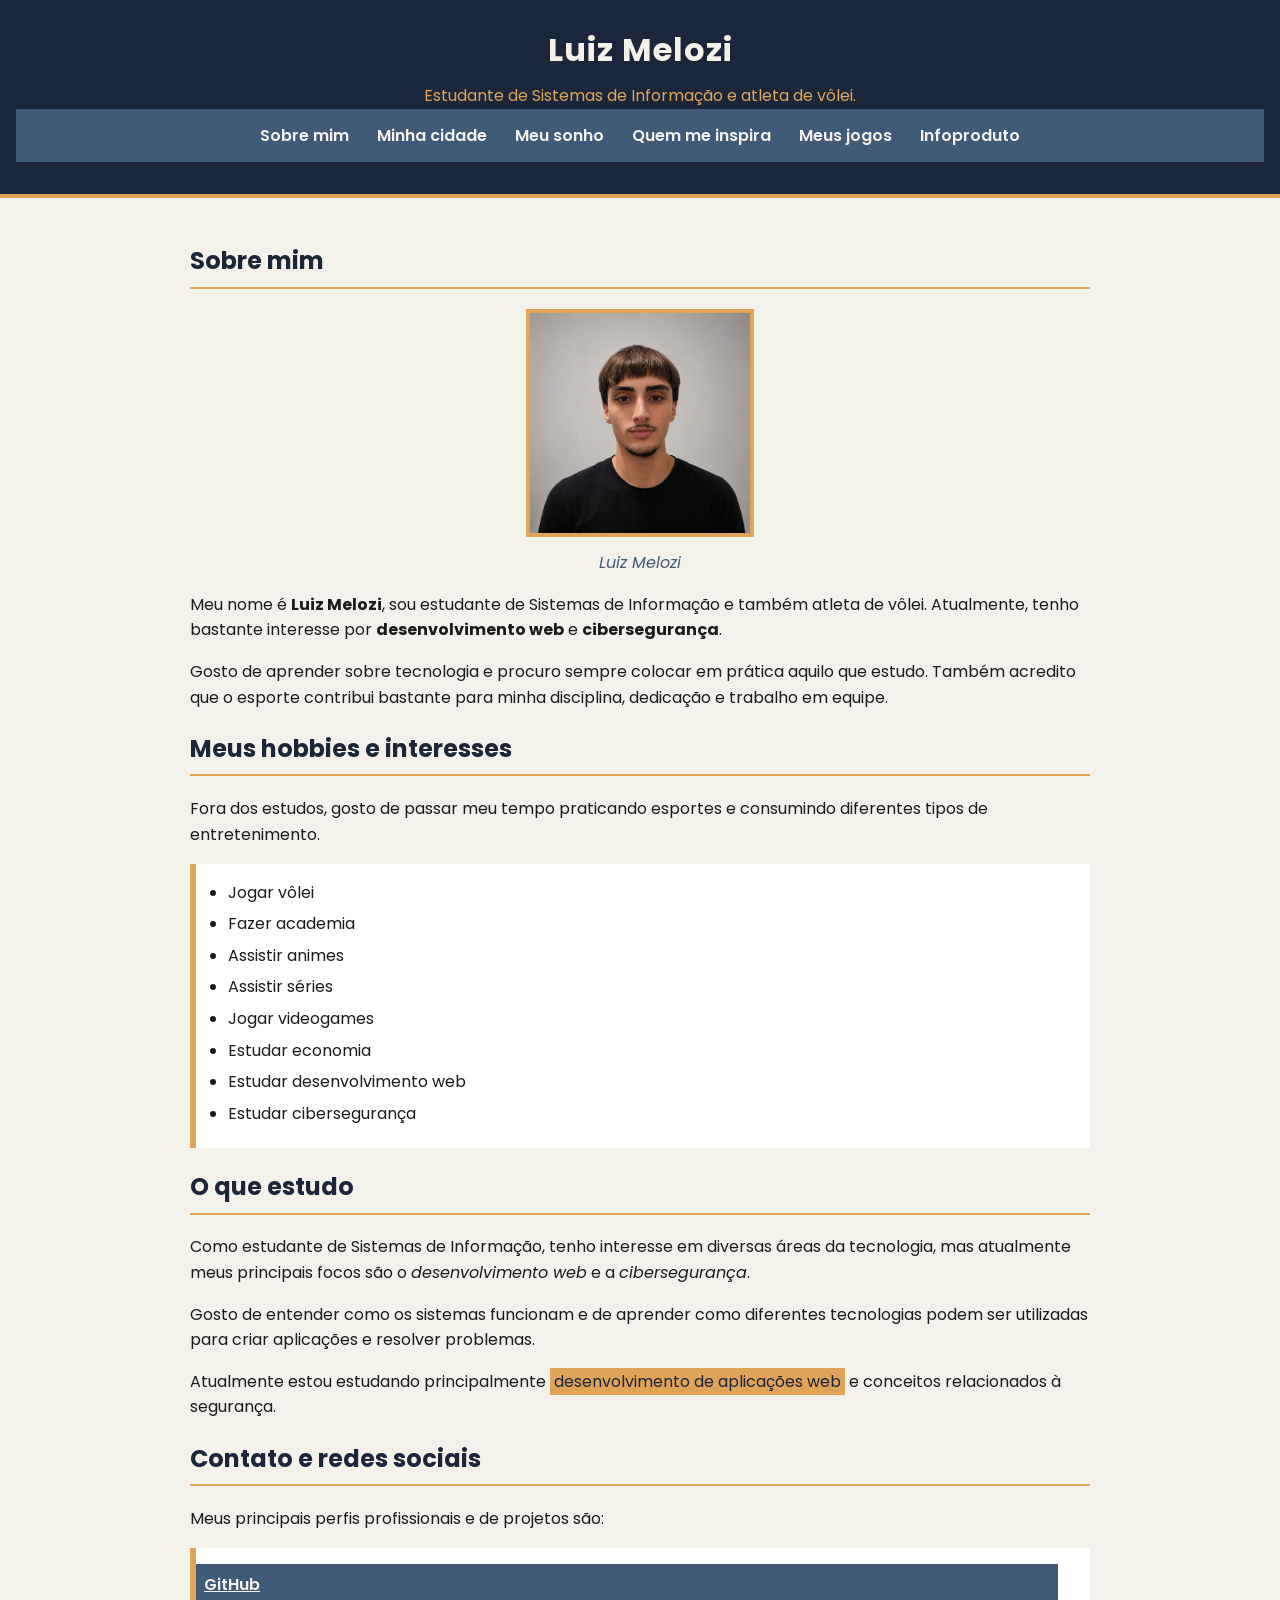
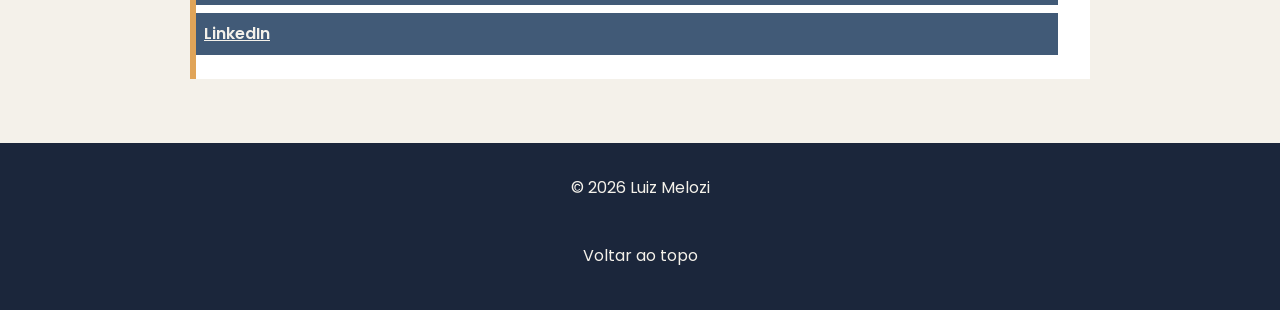
<file: index.html>
<!doctype html>
<html lang="pt-br">
  <head>
    <meta charset="UTF-8" />
    <meta name="viewport" content="width=device-width, initial-scale=1.0" />
    <title>Luiz Melozi | Meu Site Pessoal</title>

    <link rel="preconnect" href="https://fonts.googleapis.com" />
    <link rel="preconnect" href="https://fonts.gstatic.com" crossorigin />
    <link
      href="https://fonts.googleapis.com/css2?family=Poppins:wght@400;600;700&display=swap"
      rel="stylesheet"
    />

    <link rel="stylesheet" href="css/geral.css" />
    <link rel="stylesheet" href="css/index.css" />
  </head>

  <body id="topo">
    <header id="cabecalho-home">
      <h1>Luiz Melozi</h1>
      <p>Estudante de Sistemas de Informação e atleta de vôlei.</p>

      <nav>
        <a href="index.html">Sobre mim</a>
        <a href="src/city.html">Minha cidade</a>
        <a href="src/dream.html">Meu sonho</a>
        <a href="src/idol.html">Quem me inspira</a>
        <a href="src/games.html">Meus jogos</a>
        <a href="src/produto.html">Infoproduto</a>
      </nav>
    </header>

    <main>
      <section>
        <h2>Sobre mim</h2>

        <figure>
          <img src="src/img/foto.jpg" alt="Foto de Luiz Melozi" />
          <figcaption>Luiz Melozi</figcaption>
        </figure>

        <p>
          Meu nome é <strong>Luiz Melozi</strong>, sou estudante de Sistemas de
          Informação e também atleta de vôlei. Atualmente, tenho bastante
          interesse por <strong>desenvolvimento web</strong> e
          <strong>cibersegurança</strong>.
        </p>

        <p>
          Gosto de aprender sobre tecnologia e procuro sempre colocar em prática
          aquilo que estudo. Também acredito que o esporte contribui bastante
          para minha disciplina, dedicação e trabalho em equipe.
        </p>
      </section>

      <section>
        <h2>Meus hobbies e interesses</h2>

        <p>
          Fora dos estudos, gosto de passar meu tempo praticando esportes e
          consumindo diferentes tipos de entretenimento.
        </p>

        <ul>
          <li>Jogar vôlei</li>
          <li>Fazer academia</li>
          <li>Assistir animes</li>
          <li>Assistir séries</li>
          <li>Jogar videogames</li>
          <li>Estudar economia</li>
          <li>Estudar desenvolvimento web</li>
          <li>Estudar cibersegurança</li>
        </ul>
      </section>

      <section>
        <h2>O que estudo</h2>

        <p>
          Como estudante de Sistemas de Informação, tenho interesse em diversas
          áreas da tecnologia, mas atualmente meus principais focos são o
          <em>desenvolvimento web</em> e a <em>cibersegurança</em>.
        </p>

        <p>
          Gosto de entender como os sistemas funcionam e de aprender como
          diferentes tecnologias podem ser utilizadas para criar aplicações e
          resolver problemas.
        </p>

        <p>
          Atualmente estou estudando principalmente
          <mark>desenvolvimento de aplicações web</mark> e conceitos
          relacionados à segurança.
        </p>
      </section>

      <section>
        <h2>Contato e redes sociais</h2>

        <p>Meus principais perfis profissionais e de projetos são:</p>

        <ul>
          <li>
            <a
              href="https://github.com/lzzsm"
              target="_blank"
              rel="noopener noreferrer"
            >
              GitHub
            </a>
          </li>

          <li>
            <a
              href="https://www.linkedin.com/in/luizmelozi/"
              target="_blank"
              rel="noopener noreferrer"
            >
              LinkedIn
            </a>
          </li>
        </ul>
      </section>
    </main>

    <footer>
      <p>&copy; 2026 Luiz Melozi</p>
      <p><a href="#topo" class="voltar-topo">Voltar ao topo</a></p>
    </footer>
  </body>
</html>
</file>
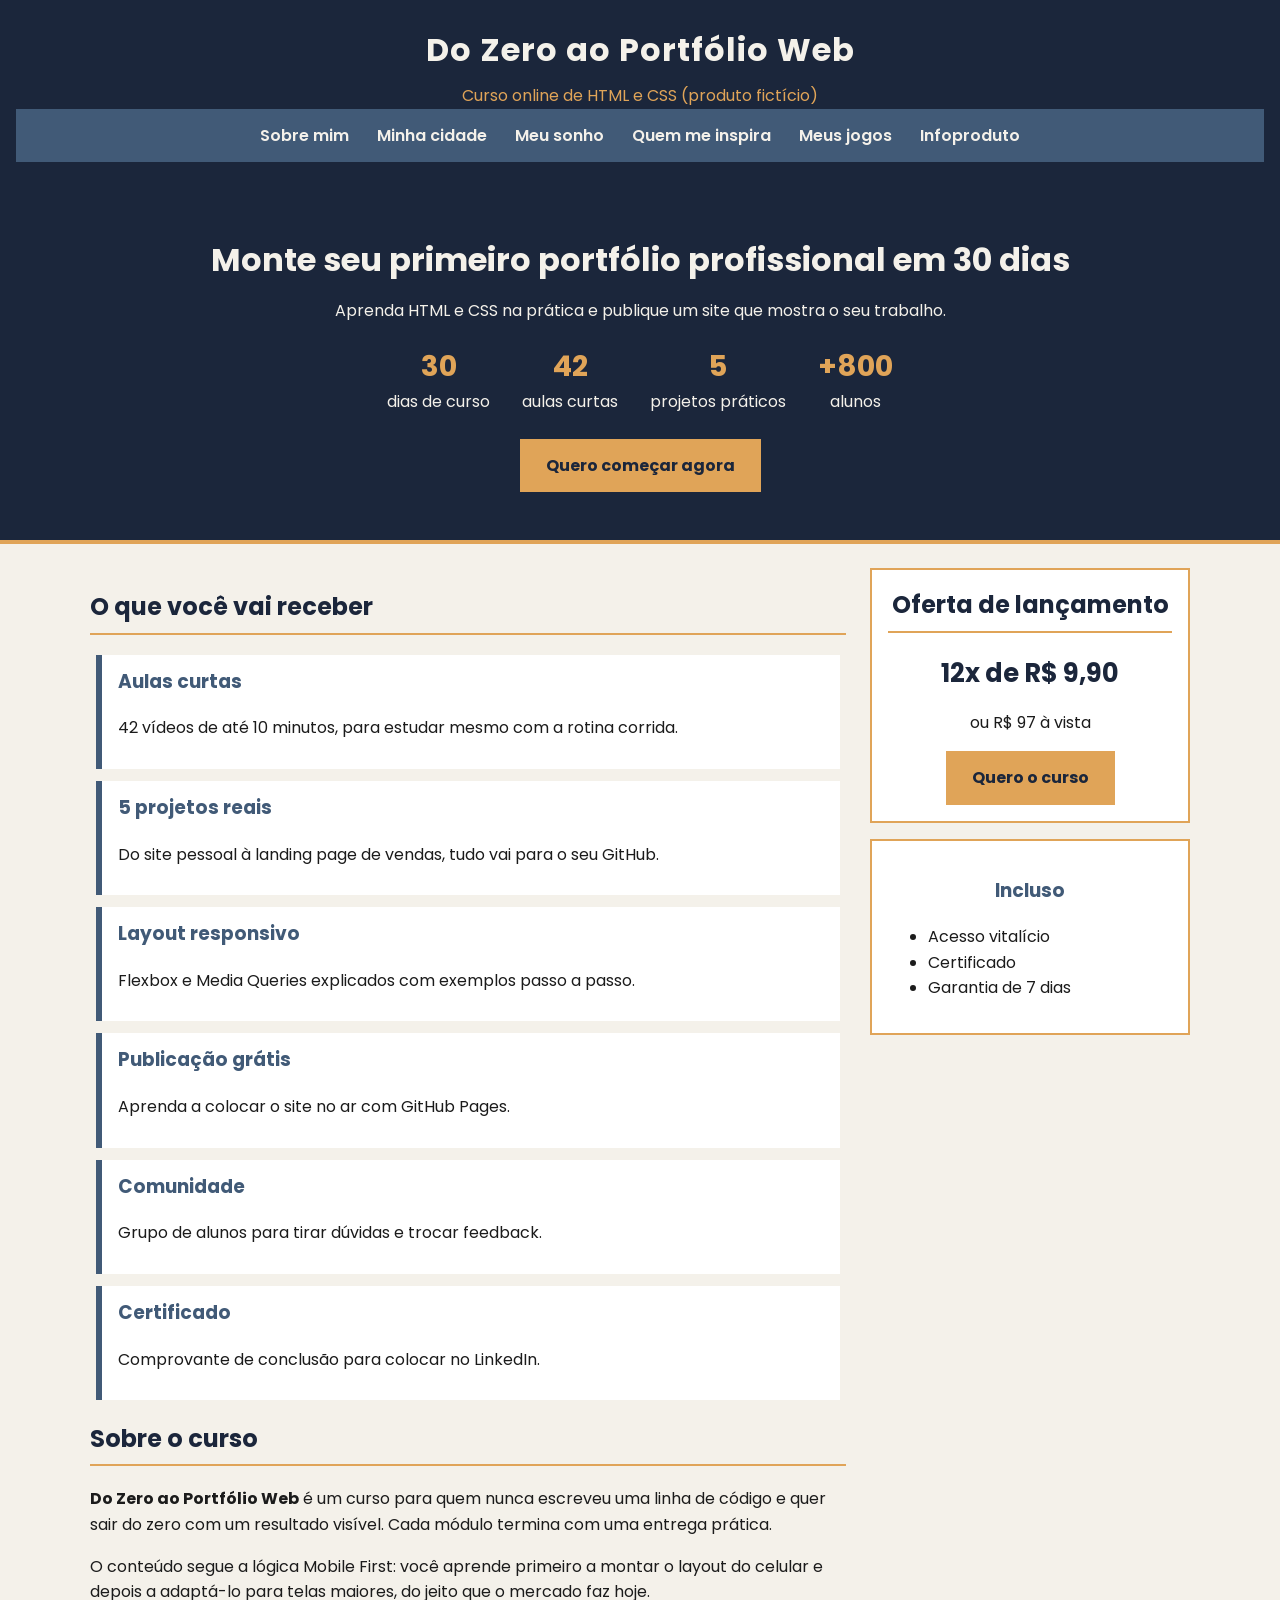
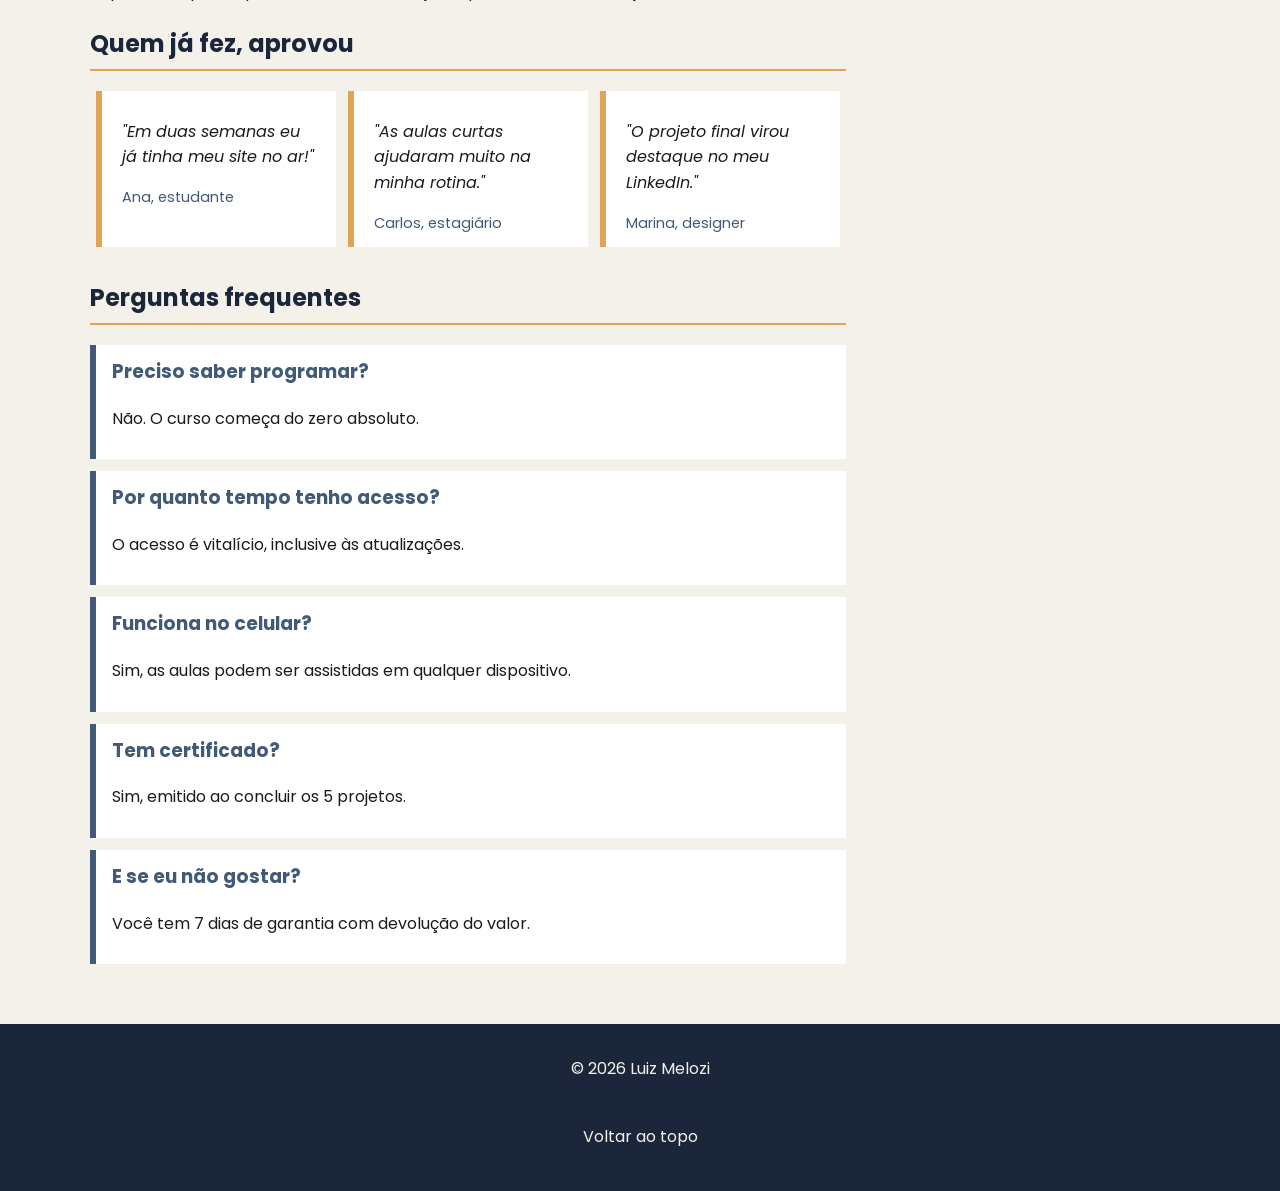
<file: src/produto.html>
<!doctype html>
<html lang="pt-br">
  <head>
    <meta charset="UTF-8" />
    <meta name="viewport" content="width=device-width, initial-scale=1.0" />
    <title>Do Zero ao Portfólio Web | Infoproduto</title>

    <link rel="preconnect" href="https://fonts.googleapis.com" />
    <link rel="preconnect" href="https://fonts.gstatic.com" crossorigin />
    <link
      href="https://fonts.googleapis.com/css2?family=Poppins:wght@400;600;700&display=swap"
      rel="stylesheet"
    />

    <link rel="stylesheet" href="../css/geral.css" />
    <link rel="stylesheet" href="../css/produto.css" />
  </head>

  <body id="topo">
    <header>
      <h1>Do Zero ao Portfólio Web</h1>
      <p>Curso online de HTML e CSS (produto fictício)</p>

      <nav>
        <a href="../index.html">Sobre mim</a>
        <a href="city.html">Minha cidade</a>
        <a href="dream.html">Meu sonho</a>
        <a href="idol.html">Quem me inspira</a>
        <a href="games.html">Meus jogos</a>
        <a href="produto.html">Infoproduto</a>
      </nav>
    </header>

    <section class="hero">
      <h2>Monte seu primeiro portfólio profissional em 30 dias</h2>
      <p class="hero-texto">
        Aprenda HTML e CSS na prática e publique um site que mostra o seu
        trabalho.
      </p>

      <ul class="estatisticas so-desktop">
        <li><strong>30</strong> dias de curso</li>
        <li><strong>42</strong> aulas curtas</li>
        <li><strong>5</strong> projetos práticos</li>
        <li><strong>+800</strong> alunos</li>
      </ul>

      <a href="#preco" class="botao">Quero começar agora</a>
    </section>

    <main class="produto-layout">
      <div class="conteudo">
        <section class="so-mobile cartao-preco" id="preco">
          <h2>Oferta de lançamento</h2>
          <p class="preco">12x de R$ 9,90</p>
          <p>ou R$ 97 à vista</p>
          <a href="#preco" class="botao">Quero o curso</a>
        </section>

        <section>
          <h2>O que você vai receber</h2>

          <ul class="so-mobile resumo">
            <li>Aulas curtas e práticas</li>
            <li>5 projetos para o portfólio</li>
            <li>Certificado e suporte</li>
          </ul>

          <div class="cards so-desktop">
            <article>
              <h3>Aulas curtas</h3>
              <p>42 vídeos de até 10 minutos, para estudar mesmo com a rotina corrida.</p>
            </article>
            <article>
              <h3>5 projetos reais</h3>
              <p>Do site pessoal à landing page de vendas, tudo vai para o seu GitHub.</p>
            </article>
            <article>
              <h3>Layout responsivo</h3>
              <p>Flexbox e Media Queries explicados com exemplos passo a passo.</p>
            </article>
            <article>
              <h3>Publicação grátis</h3>
              <p>Aprenda a colocar o site no ar com GitHub Pages.</p>
            </article>
            <article>
              <h3>Comunidade</h3>
              <p>Grupo de alunos para tirar dúvidas e trocar feedback.</p>
            </article>
            <article>
              <h3>Certificado</h3>
              <p>Comprovante de conclusão para colocar no LinkedIn.</p>
            </article>
          </div>
        </section>

        <section>
          <h2>Sobre o curso</h2>
          <p>
            <strong>Do Zero ao Portfólio Web</strong> é um curso para quem
            nunca escreveu uma linha de código e quer sair do zero com um
            resultado visível. Cada módulo termina com uma entrega prática.
          </p>
          <p class="so-desktop">
            O conteúdo segue a lógica Mobile First: você aprende primeiro a
            montar o layout do celular e depois a adaptá-lo para telas
            maiores, do jeito que o mercado faz hoje.
          </p>
        </section>

        <section>
          <h2>Quem já fez, aprovou</h2>

          <div class="depoimentos">
            <blockquote>
              <p>"Em duas semanas eu já tinha meu site no ar!"</p>
              <cite>Ana, estudante</cite>
            </blockquote>
            <blockquote class="so-desktop">
              <p>"As aulas curtas ajudaram muito na minha rotina."</p>
              <cite>Carlos, estagiário</cite>
            </blockquote>
            <blockquote class="so-desktop">
              <p>"O projeto final virou destaque no meu LinkedIn."</p>
              <cite>Marina, designer</cite>
            </blockquote>
          </div>
        </section>

        <section>
          <h2>Perguntas frequentes</h2>

          <article class="faq">
            <h3>Preciso saber programar?</h3>
            <p>Não. O curso começa do zero absoluto.</p>
          </article>
          <article class="faq">
            <h3>Por quanto tempo tenho acesso?</h3>
            <p>O acesso é vitalício, inclusive às atualizações.</p>
          </article>
          <article class="faq">
            <h3>Funciona no celular?</h3>
            <p>Sim, as aulas podem ser assistidas em qualquer dispositivo.</p>
          </article>
          <article class="faq so-desktop">
            <h3>Tem certificado?</h3>
            <p>Sim, emitido ao concluir os 5 projetos.</p>
          </article>
          <article class="faq so-desktop">
            <h3>E se eu não gostar?</h3>
            <p>Você tem 7 dias de garantia com devolução do valor.</p>
          </article>
        </section>
      </div>

      <aside class="lateral so-desktop">
        <div class="cartao-preco">
          <h2>Oferta de lançamento</h2>
          <p class="preco">12x de R$ 9,90</p>
          <p>ou R$ 97 à vista</p>
          <a href="#preco" class="botao">Quero o curso</a>
        </div>

        <div class="cartao-preco">
          <h3>Incluso</h3>
          <ul>
            <li>Acesso vitalício</li>
            <li>Certificado</li>
            <li>Garantia de 7 dias</li>
          </ul>
        </div>
      </aside>
    </main>

    <footer>
      <p>&copy; 2026 Luiz Melozi</p>
      <p><a href="#topo" class="voltar-topo">Voltar ao topo</a></p>
    </footer>
  </body>
</html>
</file>
<file: css/geral.css>
body {
  margin: 0;
  padding: 0;
  background-color: #F4F1EA;
  color: #1B1B1B;
  font-family: "Poppins", Arial, Helvetica, sans-serif;
  line-height: 1.6;
}

header {
  background-color: #1B263B;
  color: #F4F1EA;
  padding: 24px 16px;
  text-align: center;
}

header h1 {
  margin: 0 0 8px 0;
  font-weight: 700;
  letter-spacing: 1px;
}

header p {
  margin: 0;
  font-weight: 400;
  color: #E0A458;
}

#cabecalho-home {
  padding-bottom: 32px;
  border-bottom: 4px solid #E0A458;
}

nav {
  background-color: #415A77;
  padding: 8px;
  display: flex;
  flex-direction: column;
  text-align: center;
  font-weight: 600;
}

nav a {
  display: block;
  color: #F4F1EA;
  text-decoration: none;
  padding: 10px;
}

nav a:hover {
  background-color: #E0A458;
  color: #1B263B;
  text-decoration: underline;
}

main {
  max-width: 900px;
  margin: 0 auto;
  padding: 24px 16px 48px 16px;
}

main h2 {
  color: #1B263B;
  border-bottom: 2px solid #E0A458;
  padding-bottom: 6px;
}

main h3 {
  color: #415A77;
}

main a {
  color: #415A77;
  font-weight: 600;
}

main a:hover {
  color: #E0A458;
}

figure {
  text-align: center;
}

figure img {
  max-width: 100%;
  height: auto;
  border: 3px solid #415A77;
}

figcaption {
  font-style: italic;
  color: #415A77;
  margin-top: 6px;
}

.galeria {
  margin: 24px 0;
  padding: 16px;
  background-color: #ffffff;
  border: 1px solid #d9d3c7;
}

.galeria figure {
  margin: 16px 8px;
  padding: 8px;
}

.voltar-topo {
  display: inline-block;
  margin-top: 16px;
  padding: 8px 16px;
  background-color: #1B263B;
  color: #F4F1EA;
  text-decoration: none;
  border: 2px solid #1B263B;
}

.voltar-topo:hover {
  background-color: #F4F1EA;
  color: #1B263B;
  border: 2px solid #1B263B;
}

footer {
  background-color: #1B263B;
  color: #F4F1EA;
  text-align: center;
  padding: 16px;
}

footer a {
  color: #E0A458;
}

@media (min-width: 768px) {
  nav {
    flex-direction: row;
    justify-content: center;
  }

  nav a {
    padding: 6px 12px;
    margin: 0 2px;
  }
}
</file>
<file: css/index.css>
main section:first-of-type figure img {
  width: 220px;
  border-radius: 0;
  border: 4px solid #E0A458;
}

main ul {
  background-color: #ffffff;
  padding: 16px 32px;
  border-left: 6px solid #E0A458;
}

main ul li {
  margin-bottom: 6px;
}

mark {
  background-color: #E0A458;
  color: #1B263B;
  padding: 2px 4px;
}

main section:last-of-type ul {
  list-style: none;
  padding-left: 0;
}

main section:last-of-type li {
  padding: 8px;
  margin-bottom: 8px;
  background-color: #415A77;
}

main section:last-of-type li a {
  color: #F4F1EA;
}
</file>
<file: css/produto.css>
.so-desktop {
  display: none;
}

.so-mobile {
  display: block;
}

.hero {
  background-color: #1B263B;
  color: #F4F1EA;
  padding: 32px 16px;
  text-align: center;
  border-bottom: 4px solid #E0A458;
}

.hero h2 {
  margin: 0 0 12px 0;
  font-size: 1.4rem;
}

.hero-texto {
  margin: 0 0 20px 0;
}

.botao {
  display: inline-block;
  padding: 12px 24px;
  background-color: #E0A458;
  color: #1B263B;
  font-weight: 700;
  text-decoration: none;
  border: 2px solid #E0A458;
}

.botao:hover {
  background-color: #1B263B;
  color: #E0A458;
}

main.produto-layout {
  max-width: 1100px;
  display: flex;
  flex-direction: column;
}

.conteudo {
  flex: 1;
}

.cartao-preco {
  background-color: #ffffff;
  border: 2px solid #E0A458;
  padding: 16px;
  margin-bottom: 16px;
  text-align: center;
}

.cartao-preco h2 {
  margin-top: 0;
}

.preco {
  font-size: 1.6rem;
  font-weight: 700;
  color: #1B263B;
  margin: 8px 0 0 0;
}

.resumo {
  background-color: #ffffff;
  border-left: 6px solid #E0A458;
  padding: 16px 32px;
}

.cards,
.depoimentos {
  display: flex;
  flex-direction: column;
}

.cards article,
.faq {
  background-color: #ffffff;
  border-left: 6px solid #415A77;
  padding: 12px 16px;
  margin-bottom: 12px;
  box-sizing: border-box;
}

.cards article h3,
.faq h3 {
  margin-top: 0;
}

.depoimentos blockquote {
  background-color: #ffffff;
  border-left: 6px solid #E0A458;
  margin: 0 0 12px 0;
  padding: 12px 20px;
  font-style: italic;
  box-sizing: border-box;
}

.depoimentos cite {
  display: block;
  margin-top: 8px;
  font-style: normal;
  font-size: 0.9em;
  color: #415A77;
}

@media (min-width: 768px) {
  .so-mobile {
    display: none;
  }

  .so-desktop {
    display: block;
  }

  .hero {
    padding: 48px 16px;
  }

  .hero h2 {
    font-size: 2rem;
  }

  .estatisticas {
    display: flex;
    flex-direction: row;
    justify-content: center;
    list-style: none;
    padding: 0;
    margin: 0 0 24px 0;
  }

  .estatisticas li {
    margin: 0 16px;
  }

  .estatisticas strong {
    display: block;
    font-size: 1.8rem;
    color: #E0A458;
  }

  main.produto-layout {
    flex-direction: row;
    align-items: flex-start;
  }

  .conteudo {
    margin-right: 24px;
  }

  .lateral {
    width: 260px;
  }

  .lateral ul {
    text-align: left;
  }

  .cards {
    flex-direction: row;
    flex-wrap: wrap;
    justify-content: space-between;
  }

  .cards article {
    flex: 1 1 calc(50% - 12px);
    margin-left: 6px;
    margin-right: 6px;
  }

  .depoimentos {
    flex-direction: row;
  }

  .depoimentos blockquote {
    flex: 1;
    margin: 0 6px 12px 6px;
  }
}

@media (min-width: 1024px) {
  .lateral {
    width: 320px;
  }

  .cards article {
    flex: 1 1 calc(33.333% - 12px);
  }
}
</file>
